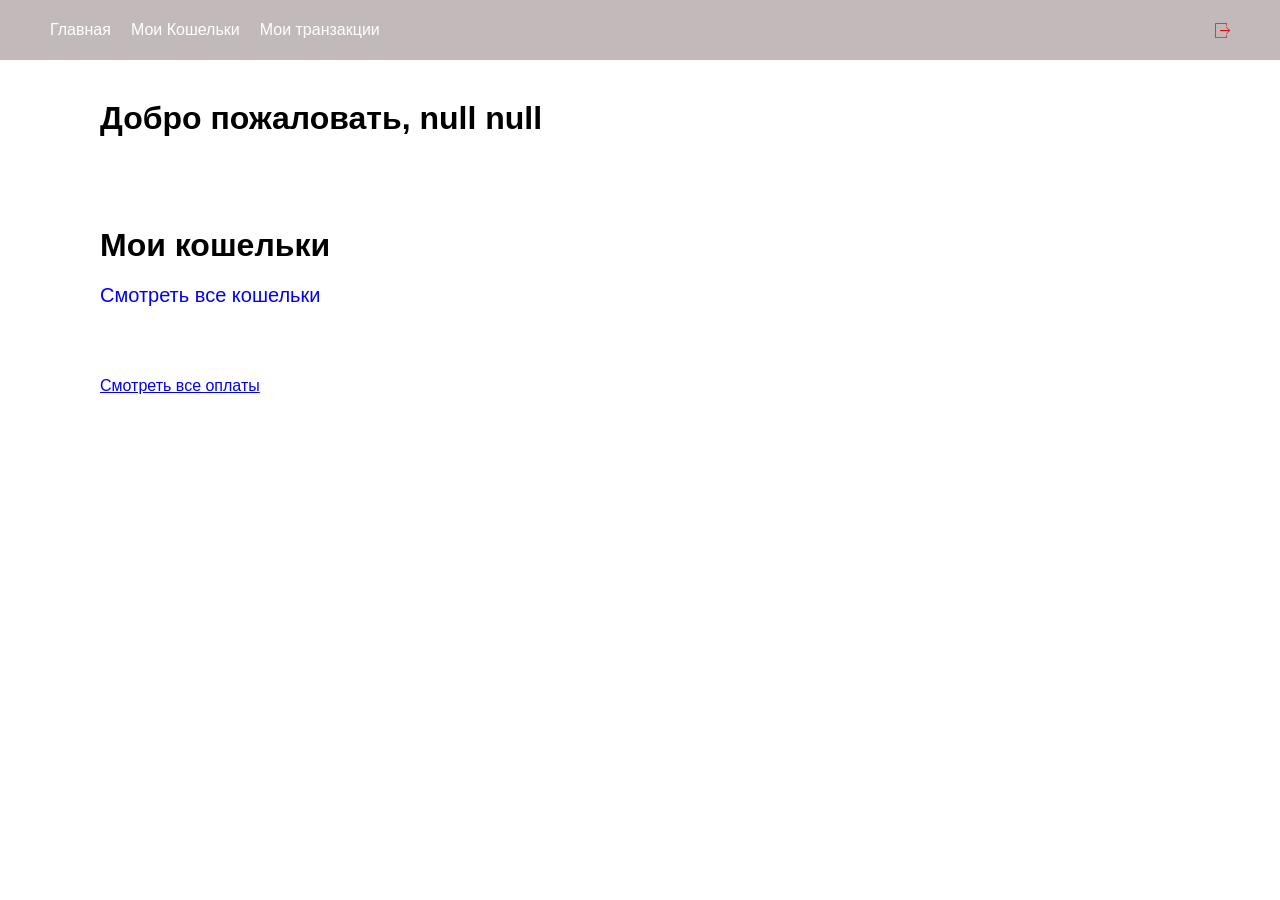
<file: index.html>
<!DOCTYPE html>
<html lang="en">
<head>
    <meta charset="UTF-8">
    <meta name="viewport" content="width=device-width, initial-scale=1.0">
    <title>Main Page</title>
    <link rel="stylesheet" href="./style.css">
    <script async src="/lib/police.js"></script>
</head>
<body>
    <header id="main-header"></header>
    
    <div id="container" class="container"></div>
    <div class="container_wallet" id="cards-container"></div>
    <div id="transactions-container">
        <p class="link">Смотреть все оплаты</p>
    </div>

    <script type="module" src="./main.js"></script>
</body>
</html>
</file>
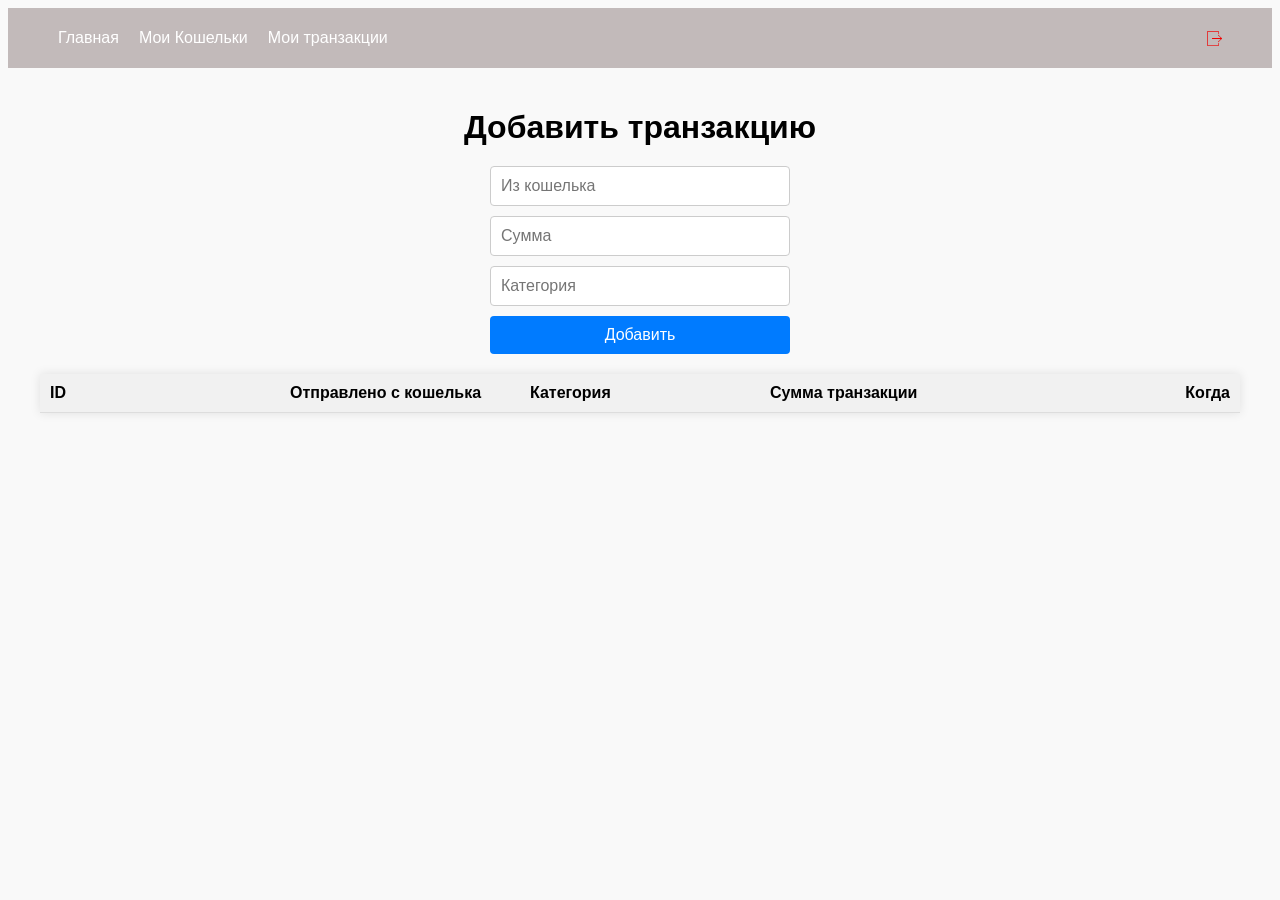
<file: pages/create_tranzaktions/index.html>
<!DOCTYPE html>
<html lang="en">
<head>
    <meta charset="UTF-8">
    <meta name="viewport" content="width=device-width, initial-scale=1.0">
    <title>Добавить транзакцию</title>
    <link rel="stylesheet" href="./style.css">
</head>
<body>

    <header id="main-header"></header>

    <div class="container">
        <h1>Добавить транзакцию</h1>
        <form id="transactionForm">
            <input type="text" id="wallet" placeholder="Из кошелька" required>
            <input type="number" id="amount" placeholder="Сумма" required>
            <input type="text" id="category" placeholder="Категория" required>
            <button type="submit">Добавить</button>
        </form>
    </div>
    
    <center>
        <div class="transactions-container">
            <div class="table">
                <div class="row header">
                    <div class="cell">ID</div>
                    <div class="cell">Отправлено с кошелька</div>
                    <div class="cell">Категория</div>
                    <div class="cell">Сумма транзакции</div>
                    <div class="cell">Когда</div>
                </div>
                <div class="row_cont" id="transactionsTable">
                </div>
            </div>
        </div>
    </center>
    <script type="module" src="./index.js"></script>
</body>
</html>
</file>
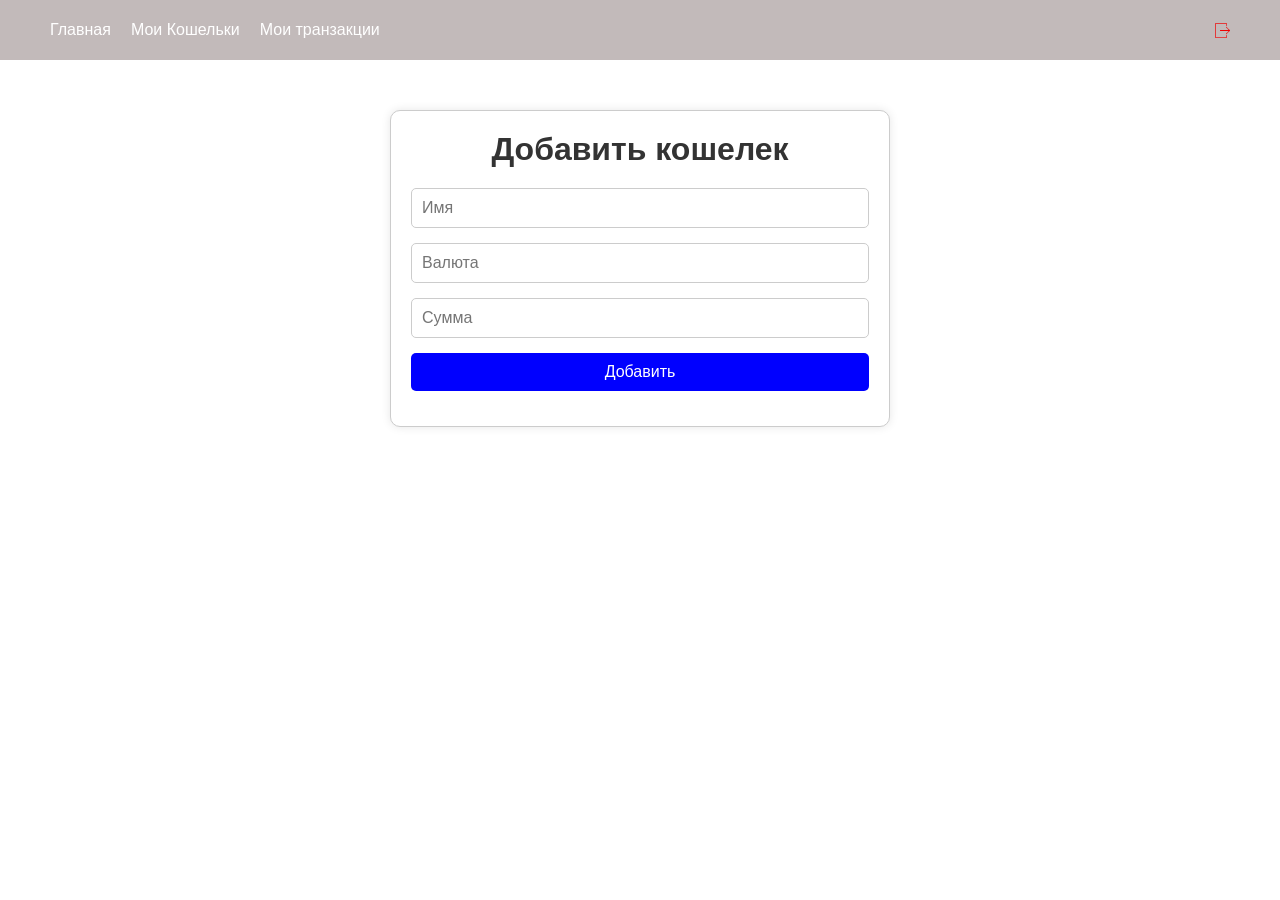
<file: pages/create_wallets/index.html>
<!DOCTYPE html>
<html lang="en">
<head>
    <meta charset="UTF-8">
    <meta name="viewport" content="width=device-width, initial-scale=1.0">
    <title>Добавить кошелек</title>
    <link rel="stylesheet" href="./style.css">
</head>
<body>

    <header id="main-header"></header>


    <div class="container">
        <h1>Добавить кошелек</h1>
        <form id="walletForm">
            <input id="name" type="text" name="name" placeholder="Имя" required>
            <input id="currency" type="text" name="currency" placeholder="Валюта" required>
            <input id="balance" type="text" name="balance" placeholder="Сумма">
            <input type="submit" value="Добавить">
        </form>
    </div>

    <div class="container_wallet" id="cards-container"></div>

    <script type="module" src="./index.js"></script>
</body>
</html>
</file>
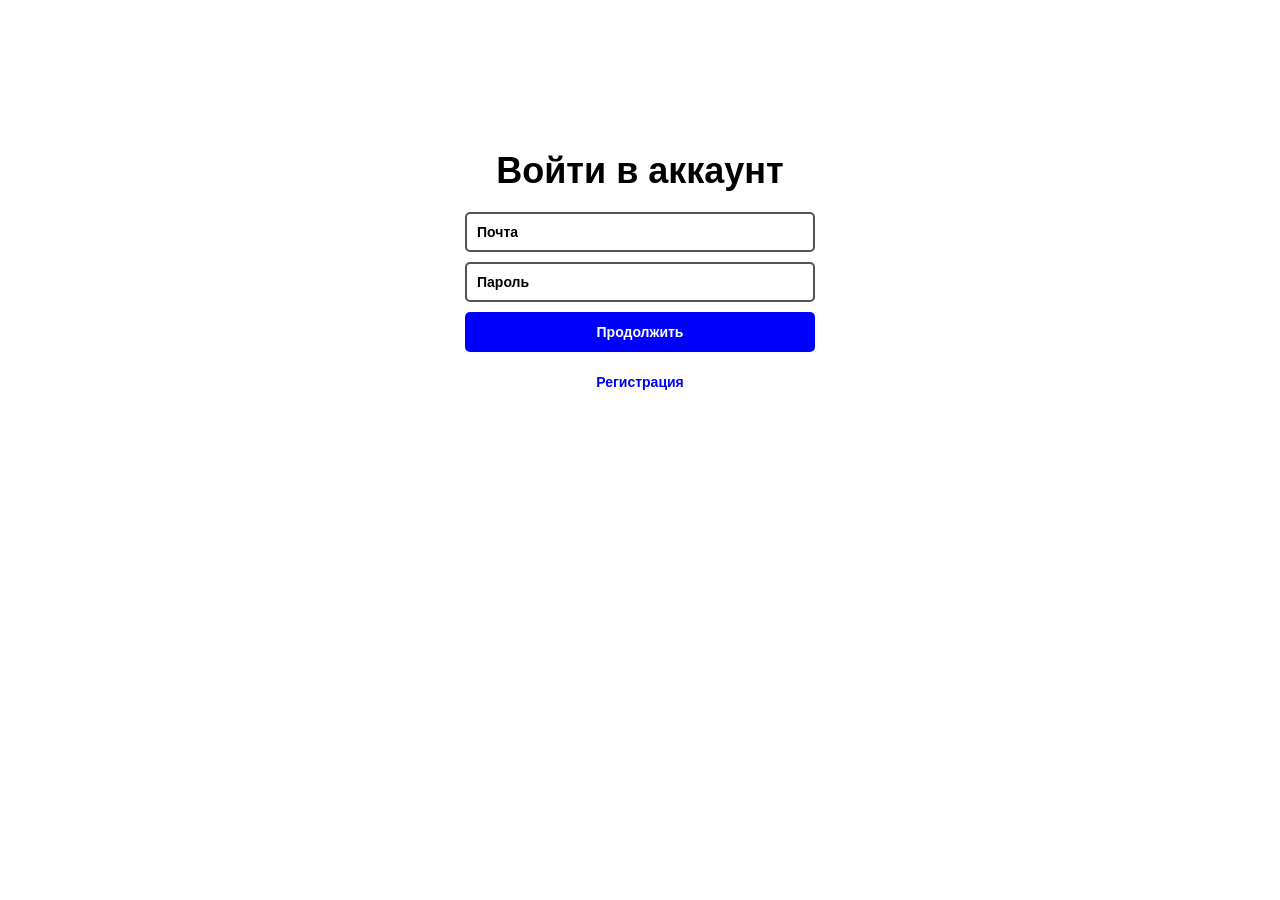
<file: pages/sign_in/index.html>
<!DOCTYPE html>
<html lang="en">
<head>
    <meta charset="UTF-8">
    <meta name="viewport" content="width=device-width, initial-scale=1.0">
    <title>Sign In</title>
    <link rel="stylesheet" href="./style.css">
</head>
<body>
<center>
    <form name="enter">
        <h2>Войти в аккаунт</h2>
        <div class="inputs">
            <input class="pochta" placeholder="Почта" type="text" required>
            <input class="parol" placeholder="Пароль" type="password" required>
        </div>
        <button class="proda">Продолжить</button>
        <br>
        <button type="button" class="registr">Регистрация</button>
    </form>
</center>

<script type="module" src="./index.js"></script>
</body>
</html>
</file>
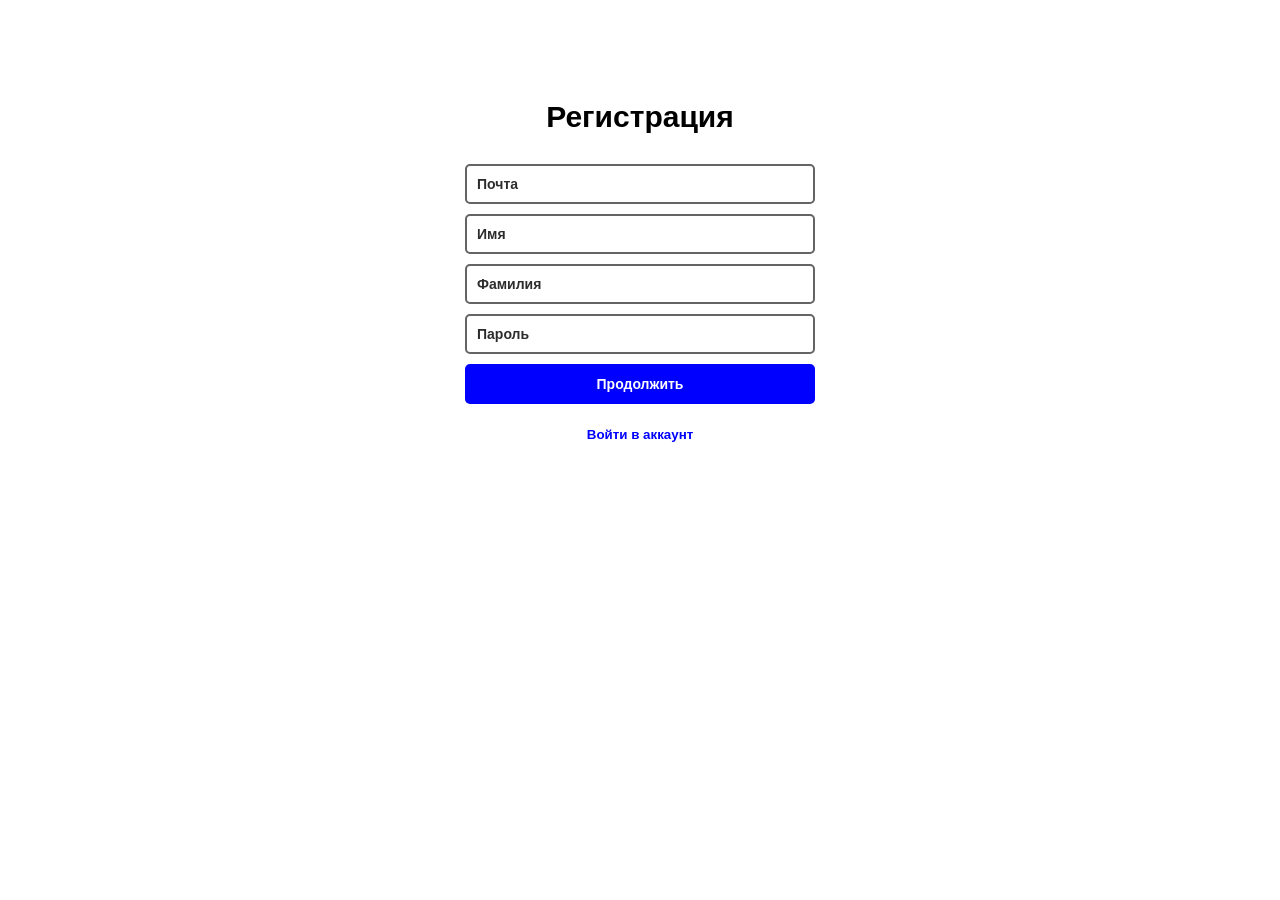
<file: pages/sign_up/index.html>
<!doctype html>
<html lang="en">
<head>
  <meta charset="UTF-8" />
  <meta name="viewport" content="width=device-width, initial-scale=1.0" />
  <title>Sign Up</title>
  <link rel="stylesheet" href="./style.css">
</head>
<body>
  <center>
    <form name="registration">
      <h2 class="reg_h2">Регистрация</h2>
      <div class="inpts">
        <input class="email" placeholder="Почта" name="email" type="text" required>
        <input class="name" placeholder="Имя" name="name" type="text" required>
        <input class="surname" placeholder="Фамилия" name="surname" type="text" required>
        <input class="password" placeholder="Пароль" name="password" type="password" required>
      </div>
      <button type="submit" class="resume">Продолжить</button>
      <br>
      <button type="button" class="enter_in_account">Войти в аккаунт</button>
    </form>
  </center>
  
  <script type="module" src="./index.js"></script>
</body>
</html>
</file>
<file: style.css>
* {
  padding: 0px;
  margin: 0px;
  box-sizing: border-box;
  font-family: 'Gill Sans', 'Gill Sans MT', Calibri, 'Trebuchet MS', sans-serif;
}

a {
  text-decoration: none;
}

header {
  height: 60px;
  background-color: rgb(194, 186, 186);
  color: white;

  .glav_header {
      margin: 0px 50px;
      height: 60px;
      display: flex;
      justify-content: space-between;

      .left {
          display: flex;
          align-items: center;
          gap: 20px;

          a {

              text-align: center;
              color: white;
              text-decoration: none;
              font-size: 16px;
              font-family: 'Franklin Gothic Medium', 'Arial Narrow', Arial;
          }
      }

      .right {
          display: flex;
          align-items: center;
          gap: 10px;

          a {
              text-align: center;
              color: white;
              text-decoration: none;
              font-size: 16px;
              font-family: 'Franklin Gothic Medium', 'Arial Narrow', Arial;
          }

          img {
              width: 15px;
              height: 15px;
          }
      }

  }
}

.glav_main {
  margin: 40px 100px;
}



.wallet-item {
  width: 250px;
  height: 150px;
  border-radius: 10px;
  padding: 10px;
  color: white;
  display: flex;
  flex-direction: column;
  justify-content: space-between;
}

.wallet-item.visa-first {
  background: linear-gradient(to right, #e96443, #904e95);
}

.wallet-item.visa-second {
  background: linear-gradient(to right, #6a11cb, #2575fc);
}

.wallet-item.visa-third {
  background: linear-gradient(to right, #56ab2f, #a8e063);
}

.wallet-item.visa-four {
  background: linear-gradient(to right, #141e30, #243b55);
}

.no-underline {
  text-decoration: none;
  color: blue;
  font-size: 20px;
}

.cards_main {
  margin: 50px 100px;
}
.wallet-container {
  margin-top: 20px;
  margin-bottom: 20px;
}

table {
  width: 100%;
padding: 0px 100px;
}
th, td {
  border: 1px solid #ddd;
  padding: 8px;
}
th {
  background-color: #f2f2f2;
  color: gray;
}
tr:nth-child(even) {
  background-color: #f9f9f9;
}
tr:hover {
  background-color: #ddd;
  
}
.link {
  margin-top: 20px;
  color: blue;
  text-decoration: underline;
  cursor: pointer;
  font-size: 16px;
  margin-left: 100px;
}
.trank {
  margin-left: 100px;
}
.wallet-item {
  width: 250px;
  height: 150px;
  border-radius: 10px;
  padding: 10px;
  color: white;
  flex-direction: column;
  justify-content: space-between;
  margin: 10px;
}

.container_wallet {
  display: flex;
  flex-wrap: wrap;
}

.cards-container {
  display: flex;
  flex-direction: column;
}
</file>
<file: pages/create_tranzaktions/style.css>
body {
    font-family: Arial, sans-serif;
    background-color: #f9f9f9;
}
.container {
        display: flex;
        flex-direction: column;
        align-items: center;
        justify-content: center;
        padding: 20px;
        border-radius: 10px;
    
   
}

header {
    height: 60px;
    background-color: rgb(194, 186, 186);
    color: white;
  
    .glav_header {
        margin: 0px 50px;
        height: 60px;
        display: flex;
        justify-content: space-between;
  
        .left {
            display: flex;
            align-items: center;
            gap: 20px;
  
            a {
  
                text-align: center;
                color: white;
                text-decoration: none;
                font-size: 16px;
                font-family: 'Franklin Gothic Medium', 'Arial Narrow', Arial;
            }
        }
  
        .right {
            display: flex;
            align-items: center;
            gap: 10px;
  
            a {
                text-align: center;
                color: white;
                text-decoration: none;
                font-size: 16px;
                font-family: 'Franklin Gothic Medium', 'Arial Narrow', Arial;
            }
  
            img {
                width: 15px;
                height: 15px;
            }
        }
  
    }
  }


h1 {
    font-size: 2em;
    margin-bottom: 20px;
}
form {
    display: flex;
    flex-direction: column;
    width: 300px;
}
input {
    margin-bottom: 10px;
    padding: 10px;
    font-size: 1em;
    border: 1px solid #ccc;
    border-radius: 4px;
}
button {
    padding: 10px;
    font-size: 1em;
    color: white;
    background-color: #007bff;
    border: none;
    border-radius: 4px;
    cursor: pointer;
}
button:hover {
    background-color: #0056b3;
}

.table {
    display: flex;
    flex-direction: column;
    width: 100%;
    max-width: 1200px;
    border-collapse: collapse;
    box-shadow: 0 0 10px rgba(0, 0, 0, 0.1);
}
.row {
    display: flex;
    border-bottom: 1px solid #ddd;
}
.row.header {
    background-color: #f1f1f1;
    font-weight: bold;
}
.cell {
    flex: 1;
    padding: 10px;
    text-align: left;
}
.cell:last-child {
    text-align: right;
}
.row:hover {
    background-color: #f9f9f9;
}
</file>
<file: pages/create_wallets/style.css>
body, h1, form, input, div {
    margin: 0;
    padding: 0;
    box-sizing: border-box;
    font-family: Arial, sans-serif;
}

.container {
    max-width: 500px;
    margin: 50px auto;
    padding: 20px;
    border: 1px solid #ccc;
    border-radius: 10px;
    box-shadow: 0 0 10px rgba(0, 0, 0, 0.1);
    background-color: #fff;
}

header {
    height: 60px;
    background-color: rgb(194, 186, 186);
    color: white;
  
    .glav_header {
        margin: 0px 50px;
        height: 60px;
        display: flex;
        justify-content: space-between;
  
        .left {
            display: flex;
            align-items: center;
            gap: 20px;
  
            a {
  
                text-align: center;
                color: white;
                text-decoration: none;
                font-size: 16px;
                font-family: 'Franklin Gothic Medium', 'Arial Narrow', Arial;
            }
        }
  
        .right {
            display: flex;
            align-items: center;
            gap: 10px;
  
            a {
                text-align: center;
                color: white;
                text-decoration: none;
                font-size: 16px;
                font-family: 'Franklin Gothic Medium', 'Arial Narrow', Arial;
            }
  
            img {
                width: 15px;
                height: 15px;
            }
        }
  
    }
  }

h1 {
    text-align: center;
    margin-bottom: 20px;
    color: #333;
}

form {
    display: flex;
    flex-direction: column;
}

input[type="text"], input[type="submit"] {
    padding: 10px;
    margin-bottom: 15px;
    border-radius: 5px;
    border: 1px solid #ccc;
    font-size: 16px;
}

input[type="text"] {
    width: 100%;
    display: block;
}

input[type="submit"] {
    background-color:blue;
    color: white;
    border: none;
    cursor: pointer;
    transition: background-color 0.3s ease;
}

input[type="submit"]:hover {
    background-color: rgb(133, 133, 133);
}

input[type="text"]:focus, input[type="submit"]:focus {
    border-color: #007BFF;
    outline: none;
    box-shadow: 0 0 5px rgba(0, 123, 255, 0.5);
}

.wallet-item {
    width: 250px;
    height: 150px;
    border-radius: 10px;
    padding: 10px;
    color: white;
    display: flex;
    flex-direction: column;
    justify-content: space-between;
    margin: 10px;
}

.container_wallet {
    display: flex;
    flex-wrap: wrap;
    justify-content: center;
}
</file>
<file: pages/sign_in/style.css>
* {
    padding: 0px;
    margin: 0px;
    box-sizing: border-box;
}
h2 {
    margin-top: 150px;
    margin-bottom: 20px;
    font-size: 36px;
    font-family: 'Gill Sans', 'Gill Sans MT', Calibri, 'Trebuchet MS', sans-serif;
}
.inputs {
    display: flex;
    flex-direction: column;
    justify-content: center;
    align-items: center;
    row-gap: 10px;
    input {
        width: 350px;
        height: 40px;
        border: 2px solid rgb(83, 83, 83);
        border-radius: 5px;
        padding-left: 10px;
    }
}
.pochta::placeholder {
    color: black;
    font-weight: 550;
    font-size: 14px;
}
.parol::placeholder {
    color: black;
    font-weight: 550;
    font-size: 14px;
}
.proda {
    margin-top: 10px;
    width: 350px;
    height: 40px;
    border-radius: 5px;
    color: white;
    border: none;
    cursor: pointer;
    background-color: blue;
    font-size: 14px;
    font-weight: 550;
}
.registr {
    margin-top: 10px;
    color: blue;
    cursor: pointer;
    width: 350px;
    background-color: white;
    border: none;
    height: 40px;
    font-size: 14px;
    font-weight: 550;
}
</file>
<file: pages/sign_up/style.css>
* {
    padding: 0px;
    margin: 0px;
    box-sizing: border-box;
  }
  
  .reg_h2 {
    margin-top: 100px;
    font-family: 'Franklin Gothic Medium', 'Arial Narrow', Arial, sans-serif;
    font-size: 30px;
    margin-bottom: 30px;
  }
  
  .inpts {
    display: flex;
    row-gap: 10px;
    flex-direction: column;
    align-items: center;
    justify-content: center;
    input {
        padding-left: 10px;
        font-size: 14px;
        font-weight: 550;
        border: 2px solid rgb(100, 100, 100);
        width: 350px;
        height: 40px;
        border-radius: 5px;
    }
  }
  .email::placeholder {
    color: rgb(44, 44, 44);
  }
  .password::placeholder {
    color: rgb(44, 44, 44);
  }
  .surname::placeholder {
    color: rgb(44, 44, 44);
  }
  .name::placeholder {
    color: rgb(44, 44, 44);
  }
  .resume {
    width: 350px;
    height: 40px;
    border-radius: 5px;
    color: white;
    background-color: blue;
    font-weight: 550;
    font-size: 14px;
    border: none;
    cursor: pointer;
    margin-top: 10px;
  }
  .enter_in_account {
  margin-top: 10px;
  border: none;
  background-color: white;
  color: blue;
  width: 350px;
  height: 40px;
  cursor: pointer;
  font-weight: 550;
  font-size: 14;
  }
</file>
